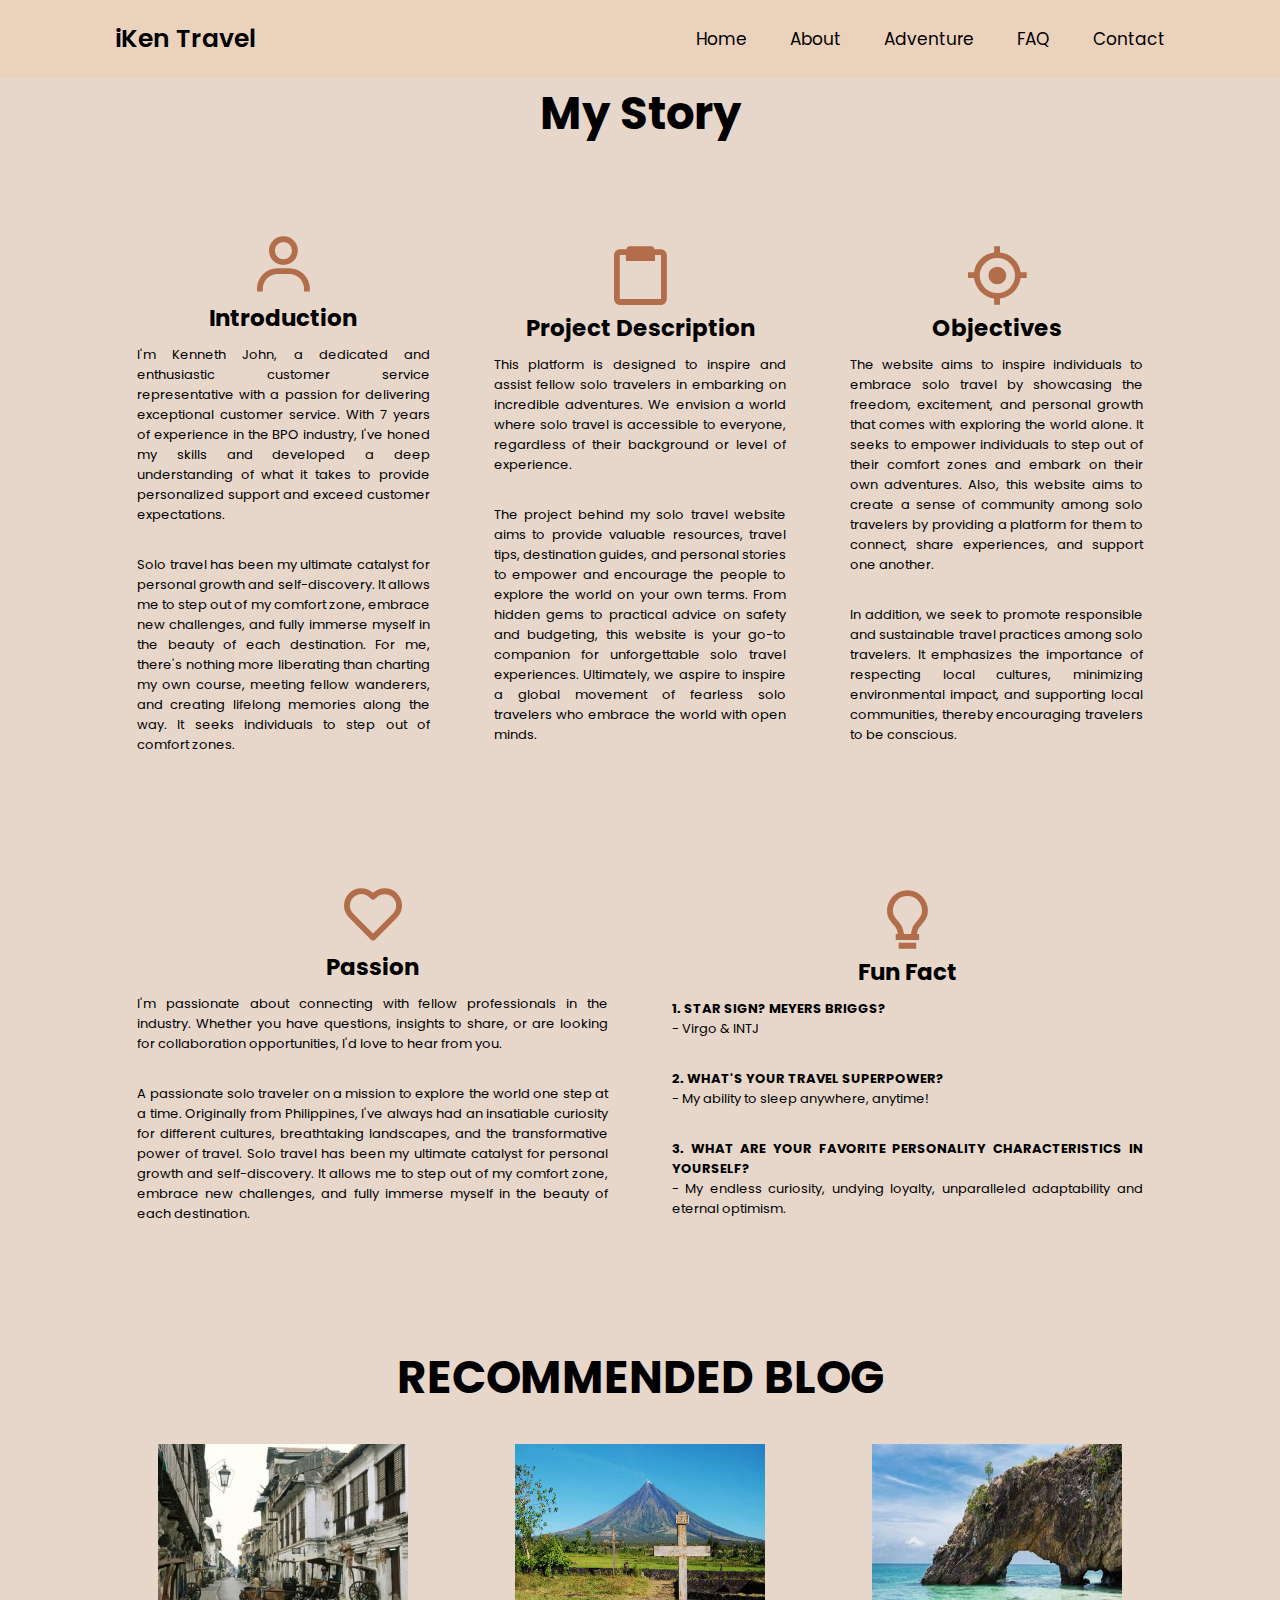
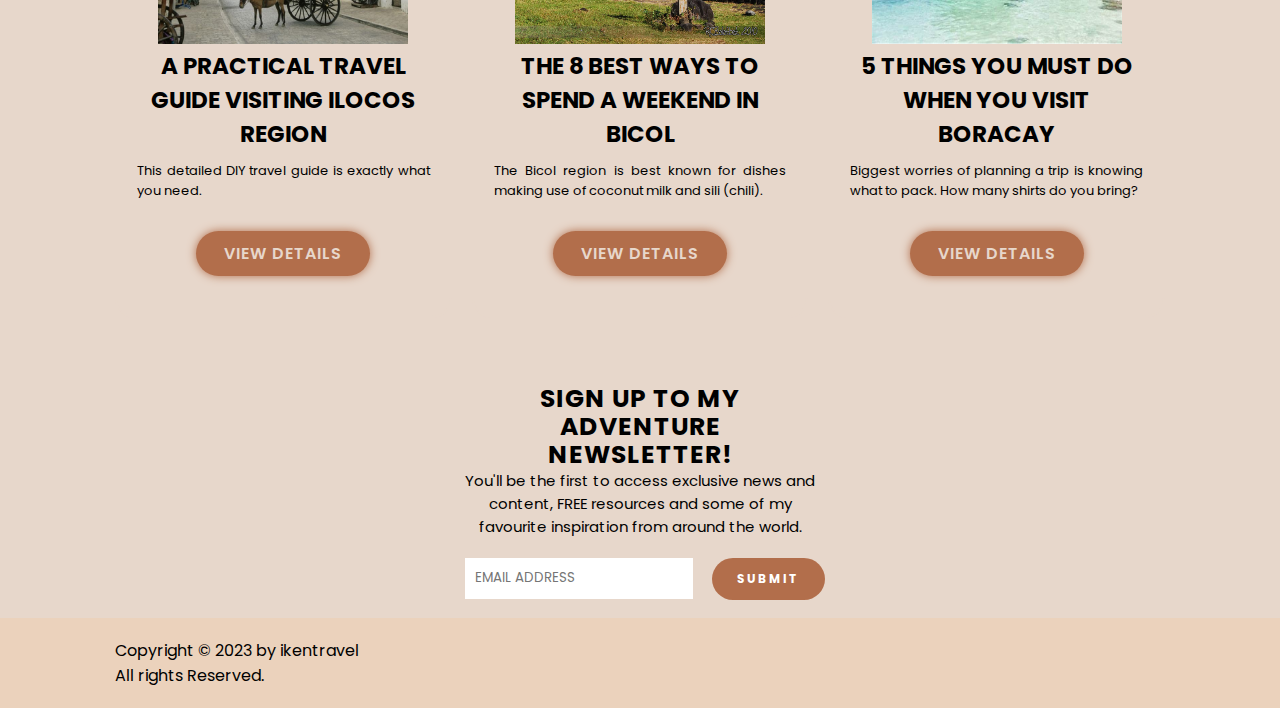
<file: aboutpage.html>
<!DOCTYPE html>
<html lang="en">
<head>
  <meta charset="UTF-8">
  <meta http-equiv="X-UA-compatible" content="IE=edge">
  <meta name="viewport" content="width=device-width, initial-scale=1.0">
  <title>ikentravel</title>

  <!-- box icons-->
  <link href='https://unpkg.com/boxicons@2.1.4/css/boxicons.min.css' rel='stylesheet'>

  <!-- custom css -->
  <link rel="stylesheet" href="styles.css">
</head>
<body>
  <!-- header design-->
  <header class="header">
    <a href="#" class="logo">iKen <span>Travel</span></a>

    <div class="menu-btn"></div>

  <div class="navigation">
    <div class="navbar">
        <a href="index.html">Home</a>
        <a href="aboutpage.html">About</a>        
        <a href="adventurepage.html">Adventure</a>        
        <a href="faqpage.html">FAQ</a>        
        <a href="contactpage.html">Contact</a>        
    </div>
  </div>
  </header>

   <!-- about section design-->
   <section class="about" id="about">
    <h2 class="heading">My <span>Story</span></h2>
    
    <div class="about-container">
      
      <div class="about-box">
        <i class='bx bx-user'></i>
        <h3>Introduction</h3>
        <p>I'm Kenneth John, a dedicated and enthusiastic customer service representative with a passion for delivering exceptional customer service. With 7 years of experience in the BPO industry, I've honed my skills and developed a deep understanding of what it takes to provide personalized support and exceed customer expectations.</p>
        <p>Solo travel has been my ultimate catalyst for personal growth and self-discovery. It allows me to step out of my comfort zone, embrace new challenges, and fully immerse myself in the beauty of each destination. For me, there's nothing more liberating than charting my own course, meeting fellow wanderers, and creating lifelong memories along the way. It seeks individuals to step out of comfort zones.</p>
      </div>

      <div class="about-box">
        <i class='bx bx-clipboard'></i>
        <h3>Project Description</h3>
        <p>This platform is designed to inspire and assist fellow solo travelers in embarking on incredible adventures. We envision a world where solo travel is accessible to everyone, regardless of their background or level of experience. </p>
        <p>The project behind my solo travel website aims to provide valuable resources, travel tips, destination guides, and personal stories to empower and encourage the people to explore the world on your own terms. From hidden gems to practical advice on safety and budgeting, this website is your go-to companion for unforgettable solo travel experiences. Ultimately, we aspire to inspire a global movement of fearless solo travelers who embrace the world with open minds.</p>
      </div>

      <div class="about-box">
        <i class='bx bx-target-lock'></i>
        <h3>Objectives</h3>
        <p>The website aims to inspire individuals to embrace solo travel by showcasing the freedom, excitement, and personal growth that comes with exploring the world alone. It seeks to empower individuals to step out of their comfort zones and embark on their own adventures. Also, this website aims to create a sense of community among solo travelers by providing a platform for them to connect, share experiences, and support one another.</p>
        <p>In addition, we seek to promote responsible and sustainable travel practices among solo travelers. It emphasizes the importance of respecting local cultures, minimizing environmental impact, and supporting local communities, thereby encouraging travelers to be conscious.</p>
      </div>

      <div class="about-box">
        <i class='bx bx-heart'></i>
        <h3>Passion</h3>
        <p>I'm passionate about connecting with fellow professionals in the industry. Whether you have questions, insights to share, or are looking for collaboration opportunities, I'd love to hear from you.</p>
        <p>A passionate solo traveler on a mission to explore the world one step at a time. Originally from Philippines, I've always had an insatiable curiosity for different cultures, breathtaking landscapes, and the transformative power of travel. Solo travel has been my ultimate catalyst for personal growth and self-discovery. It allows me to step out of my comfort zone, embrace new challenges, and fully immerse myself in the beauty of each destination.</p>
      </div>

      <div class="about-box">
        <i class='bx bx-bulb'></i>
        <h3>Fun Fact</h3>
        <p><b>1. STAR SIGN? MEYERS BRIGGS? </b> <br>- Virgo & INTJ</p>
        <p><b>2. WHAT'S YOUR TRAVEL SUPERPOWER? </b> <br>- My ability to sleep anywhere, anytime!</p>
        <p><b>3. WHAT ARE YOUR FAVORITE PERSONALITY CHARACTERISTICS IN YOURSELF? </b> <br>- My endless curiosity, undying loyalty, unparalleled adaptability and eternal optimism.</p>
      </div>

      
    </div>

<br>
<br> 
<br> 

    <div class="about" id="about">
      <h3 class="heading">RECOMMENDED BLOG</h3>
      
      <div class="about-container">
        
        <div class="about-box">
          <img src="/Photos/BLOG4.jpg" alt="" style="width: 250px; height:200px;">
          <h3>A PRACTICAL TRAVEL GUIDE VISITING ILOCOS REGION</h3>
          <p>This detailed DIY travel guide is exactly what you need. </p>
          <a href="gallery.html" class="btn">VIEW DETAILS</a>
        </div>
  
        <div class="about-box">
          <img src="/Photos/BLOG5.jpg" alt="" style="width: 250px; height:200px;">
          <h3>THE 8 BEST WAYS TO SPEND A WEEKEND IN BICOL</h3>
          <p>The Bicol region is best known for dishes making use of coconut milk and sili (chili).</p>
          <a href="gallery.html" class="btn">VIEW DETAILS</a>
        </div>
  
        <div class="about-box">
          <img src="/Photos/BLOG6.jpg" alt="" style="width: 250px; height:200px;">
          <h3>5 THINGS YOU MUST DO WHEN YOU VISIT BORACAY </h3>
          <p>Biggest worries of planning a trip is knowing what to pack. How many shirts do you bring?</p>
          <a href="gallery.html" class="btn">VIEW DETAILS</a>
        </div>
      </div>
  
      <div class="parent-wrapper">
        <span class="close-btn glyphicon glyphicon-remove"></span>
        <div class="subscribe-wrapper">
          <h4>SIGN UP TO MY ADVENTURE <span>NEWSLETTER!</span></h4>
          <p>You'll be the first to access exclusive news and content, FREE resources and some of my favourite inspiration from around the world.</p>
          <input type="email" name="email" class="subscribe-input" placeholder="EMAIL ADDRESS">
          <div class="submit-btn">SUBMIT</div>
        </div>
      </div>
  
    </div>
    
  </section>



    <!--footer design-->
<setion>
      <footer class="footer">
        <div class="footer-text">
          <p>Copyright &copy; 2023 by ikentravel </p>
          <p>All rights Reserved.</p>
        </div>
</setion>
  
  <!-- custom js -->
  <script type="text/javascript">
        const menuBtn = document.querySelector(".menu-btn");
    const navigation = document.querySelector(".navigation");

    menuBtn.addEventListener("click", () => {
        menuBtn.classList.toggle("active");
        navigation.classList.toggle("active");
    });

  </script>
</body>
</html>
</file>
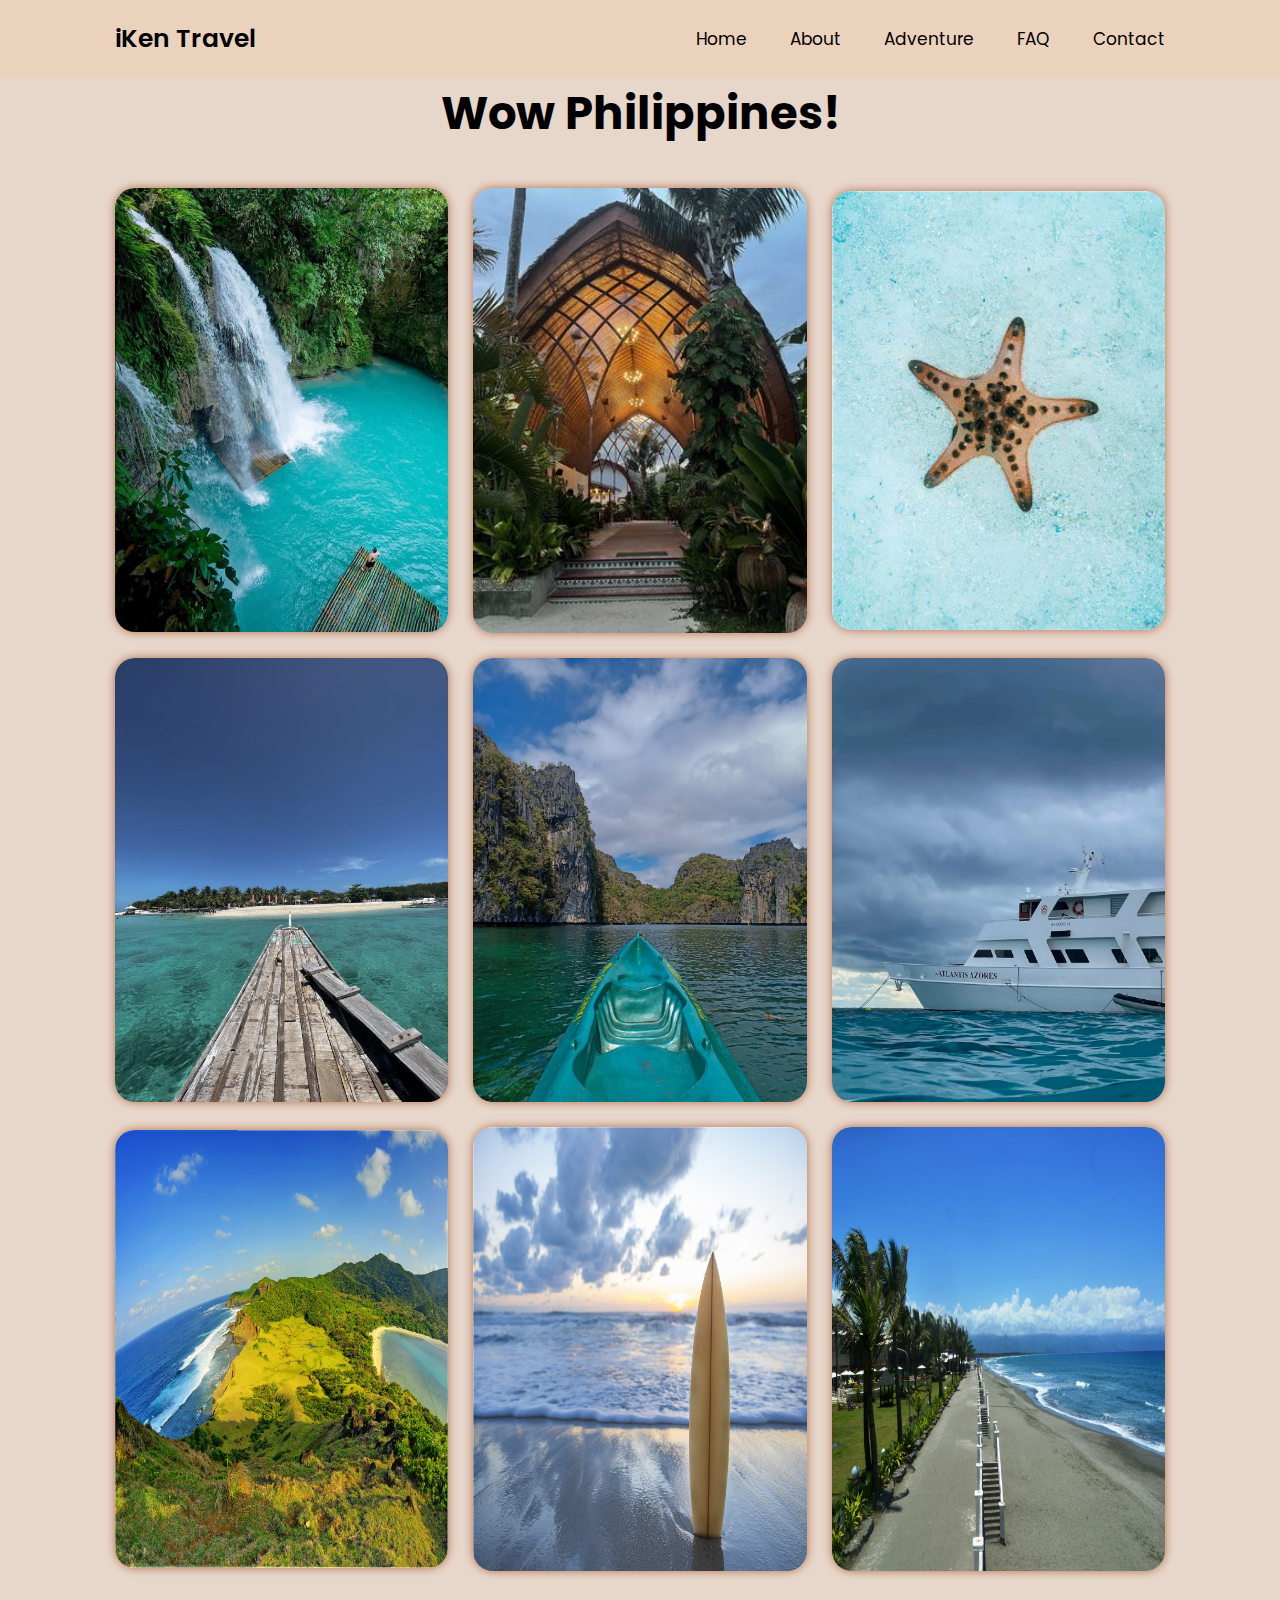
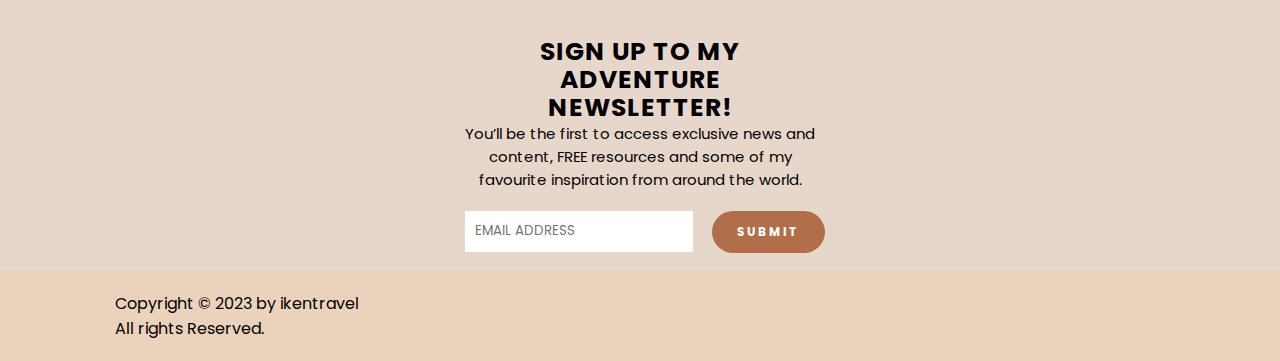
<file: adventurepage.html>
<!DOCTYPE html>
<html lang="en">
<head>
  <meta charset="UTF-8">
  <meta http-equiv="X-UA-compatible" content="IE=edge">
  <meta name="viewport" content="width=device-width, initial-scale=1.0">

  <title>ikentravel</title>

  <!-- box icons-->
  <link href='https://unpkg.com/boxicons@2.1.4/css/boxicons.min.css' rel='stylesheet'>


  <!-- custom css -->
  <link rel="stylesheet" href="styles.css">
</head>
<body>
  <!-- header design-->
  <header class="header">
    <a href="index.html" class="logo">iKen <span>Travel</span></a>

    <div class="menu-btn"></div>

  <div class="navigation">
    <div class="navbar">
        <a href="index.html">Home</a>
        <a href="aboutpage.html">About</a>        
        <a href="adventurepage.html">Adventure</a>        
        <a href="faqpage.html">FAQ</a>        
        <a href="contactpage.html">Contact</a>        
    </div>
  </div>
  </header>

<!-- portfolio section design-->
  <section class="portfolio" id="portfolio">
    <h2 class="heading">Wow <span>Philippines!</span></h2>
    <div class="portfolio-container">
      <div class="portfolio-box">
          <img src="/Photos/Cebu1.jpg" alt="">
          <div class="portfolio-layer">
              <h1>Cebu</h1>
              <p>Cebu is a perfect destination for tourists.  There are many forest reserves, mountains and hills, that are perfect for those who love forest trekking.</p>
              <a href="gallery.html"><i class='bx bx-link-external' ></i></a>
          </div>
      </div>

      <div class="portfolio-box">
        <img src="/Photos/Siargao1.jpg" alt="">
        <div class="portfolio-layer">
            <h1>Siargao</h1>
            <p>Siargao is best known for its reliable surfing conditions all year round, which have earned it the title of the "Surfing Capital of the Philippines."</p>
            <a href="gallery.html"><i class='bx bx-link-external' ></i></a>
        </div>
    </div>

    <div class="portfolio-box">
      <img src="/Photos/Siquijor1.jpg" alt="">
      <div class="portfolio-layer">
          <h1>Siquijor</h1>
          <p>Siquijor is a mysterious other-world of witchcraft. True, this tiny island province is famous for its mountain-dwelling mangkukulam.</p>
          <a href="gallery.html"><i class='bx bx-link-external' ></i></a>
      </div>
      </div>

      <div class="portfolio-box">
        <img src="/Photos/Bohol.jpg" alt="">
        <div class="portfolio-layer">
            <h1>Bohol</h1>
            <p>The home of the famous Chocolate Hills, Bohol is one of the most visited destinations in the Central Visayas region of the Philippines.</p>
            <a href="gallery.html"><i class='bx bx-link-external' ></i></a>
        </div>
      </div>

      <div class="portfolio-box">
        <img src="/Photos/Elnido1.jpg" alt="">
        <div class="portfolio-layer">
            <h1>Palawan</h1>
            <p>Palawan is a world-renowned destination for its breathtaking land and seascapes, offering unparalleled cultural, and adventure experiences.</p>
            <a href="gallery.html"><i class='bx bx-link-external' ></i></a>
        </div>
    </div>

    <div class="portfolio-box">
      <img src="/Photos/Subic1.jpg" alt="">
      <div class="portfolio-layer">
          <h1>Subic</h1>
          <p>Subic Bay is a favorite touristic destination for Filipino and foreign tourists. The area hosts a beautiful body of deep waters surrounded by mountain.</p>
          <a href="gallery.html"><i class='bx bx-link-external' ></i></a>
      </div>
      </div>

      <div class="portfolio-box">
        <img src="/Photos/Cagayan1.jpg" alt="">
        <div class="portfolio-layer">
            <h1>Cagayan Valley</h1>
            <p>Cagayan not to be confused with the Philippines city of Cagayan de Oro, is a province in the Philippines that recently gotten a lot of attention.</p>
            <a href="gallery.html"><i class='bx bx-link-external' ></i></a>
        </div>
    </div>

    <div class="portfolio-box">
      <img src="/Photos/Elyu.jpg" alt="">
      <div class="portfolio-layer">
          <h1>La Union</h1>
          <p>Known as surfing capital of the North, La Union offers a vast array of things to do and places to go. If you want to be one with the waves, go surfing in ELYU.</p>
          <a href="gallery.html"><i class='bx bx-link-external' ></i></a>
      </div>
  </div>

  <div class="portfolio-box">
    <img src="/Photos/Baler1.jpg" alt="">
    <div class="portfolio-layer">
        <h1>Baler</h1>
        <p>Baler, the capital of the province of Aurora is a known surfing spot in the country.</p>
        <a href="gallery.html"><i class='bx bx-link-external' ></i></a>
    </div>
</div>
    </div>
    <div class="parent-wrapper">
      <span class="close-btn glyphicon glyphicon-remove"></span>
      <div class="subscribe-wrapper">
        <h4>SIGN UP TO MY ADVENTURE <span>NEWSLETTER!</span></h4>
        <p>You’ll be the first to access exclusive news and content, FREE resources and some of my favourite inspiration from around the world.</p>
        <input type="email" name="email" class="subscribe-input" placeholder="EMAIL ADDRESS">
        <div class="submit-btn">SUBMIT</div>
      </div>
    </div>
    
  </section>

 

    <!--footer design-->

<setion>
      <footer class="footer">
        <div class="footer-text">
          <p>Copyright &copy; 2023 by ikentravel </p>
          <p>All rights Reserved.</p>
        </div>
</setion>

  <!-- custom js -->
  <script type="text/javascript">
    const menuBtn = document.querySelector(".menu-btn");
    const navigation = document.querySelector(".navigation");

menuBtn.addEventListener("click", () => {
    menuBtn.classList.toggle("active");
    navigation.classList.toggle("active");
});

</script>
</body>
</html>
</file>
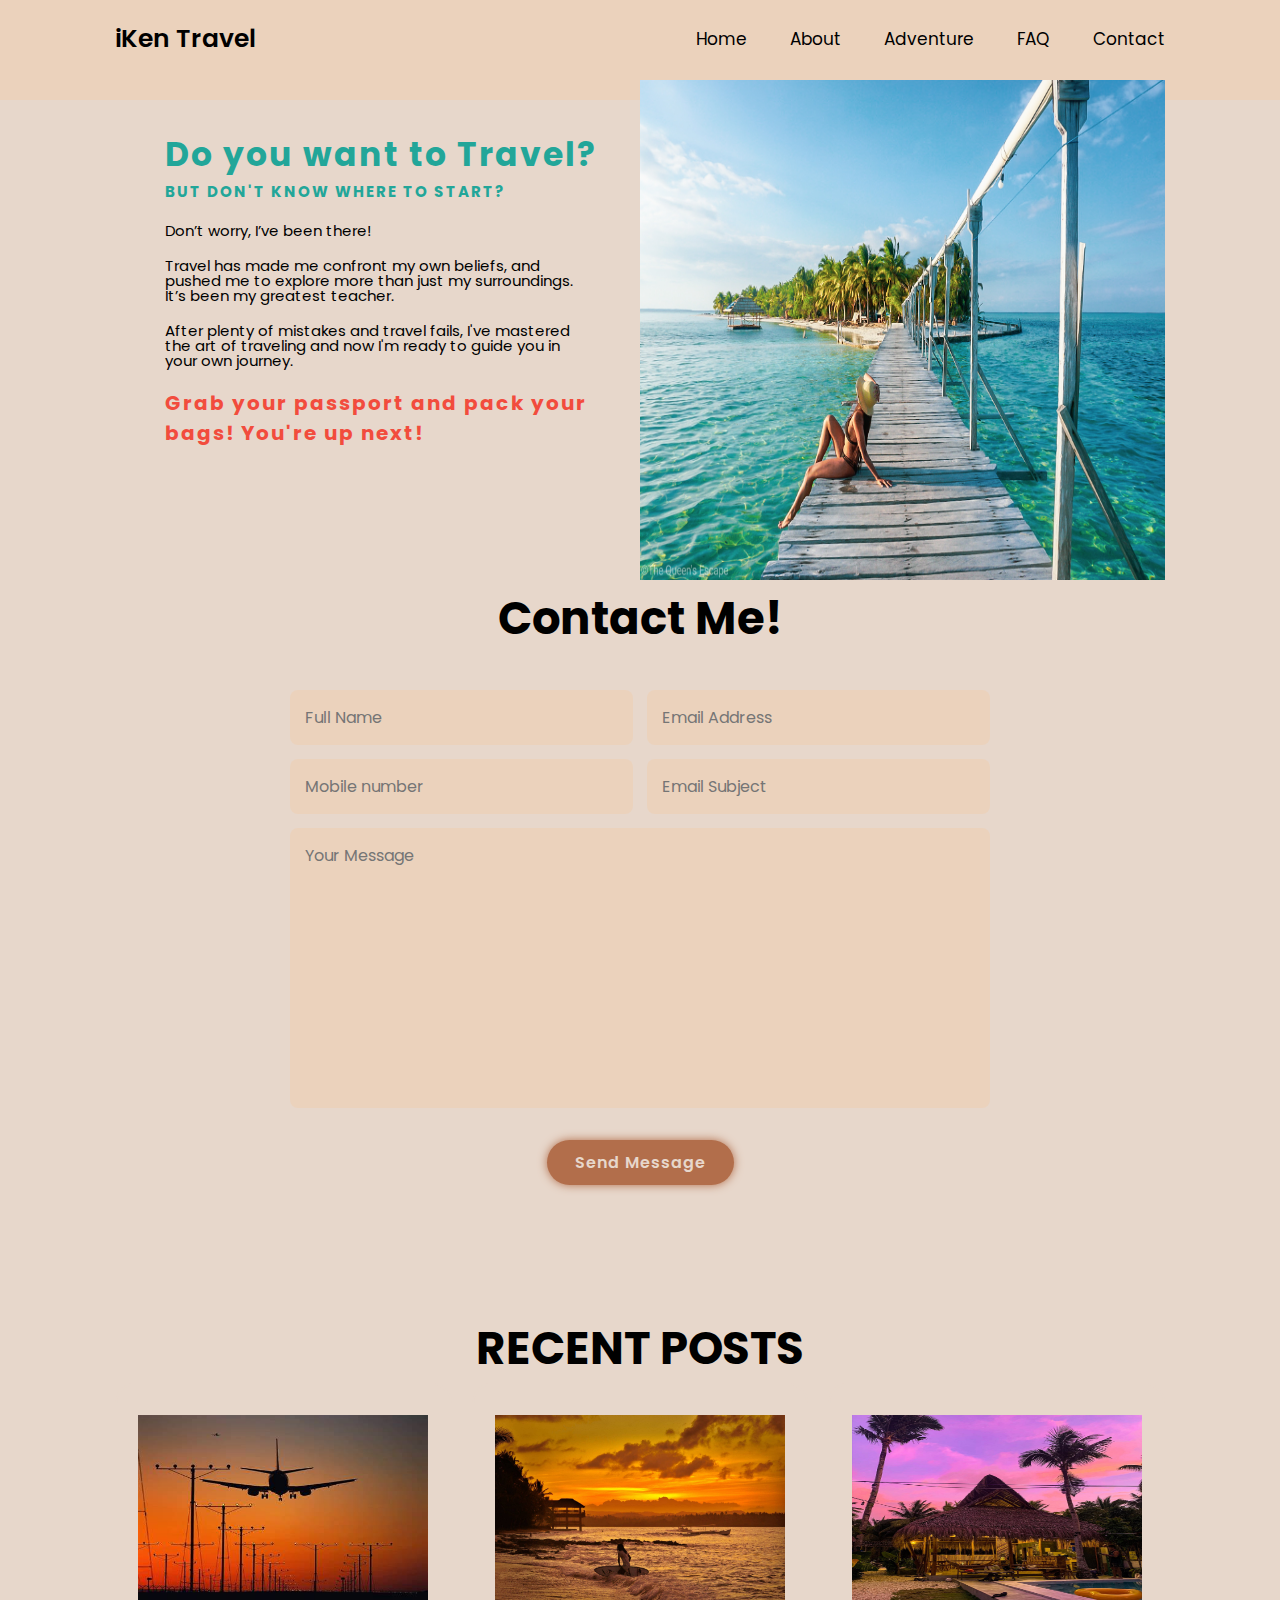
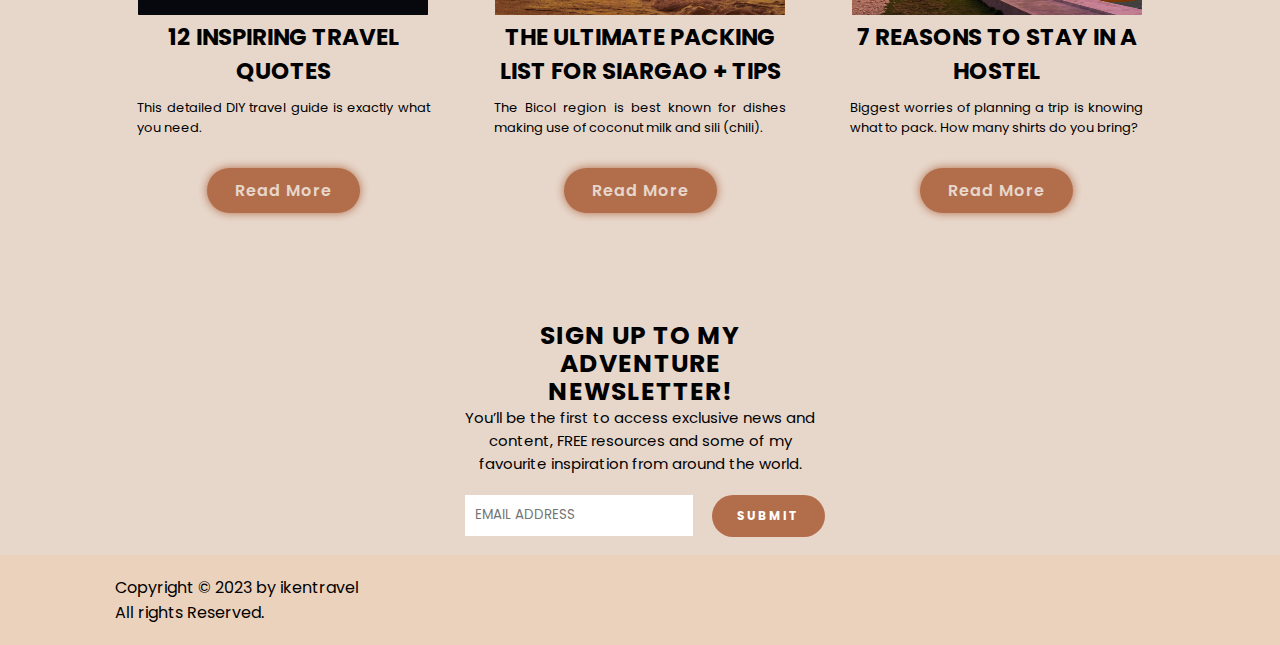
<file: contactpage.html>
<!DOCTYPE html>
<html lang="en">
<head>
  <meta charset="UTF-8">
  <meta http-equiv="X-UA-compatible" content="IE=edge">
  <meta name="viewport" content="width=device-width, initial-scale=1.0">
  <title>ikentravel</title>

  <!-- box icons-->
  <link href='https://unpkg.com/boxicons@2.1.4/css/boxicons.min.css' rel='stylesheet'>


  <!-- custom css -->
  <link rel="stylesheet" href="styles.css">
</head>
<body>
  <!-- header design-->
  <header class="header">
    <a href="#" class="logo">iKen <span>Travel</span></a>

    <div class="menu-btn"></div>

  <div class="navigation">
    <div class="navbar">
        <a href="index.html">Home</a>
        <a href="aboutpage.html">About</a>        
        <a href="adventurepage.html">Adventure</a>        
        <a href="faqpage.html">FAQ</a>        
        <a href="contactpage.html">Contact</a>        
    </div>
  </div>
  </header>


  <section class="multiple-content" style="position:relative;">
    <div class="2col">
      <div class="c2">
        <div class="contactdesign" style="font-size: 22px;">
          <h2>Do you want to Travel?</h2>
        </div>
          <h2>BUT DON'T KNOW WHERE TO START?</h2>
          <div>
            <p>Don’t worry, I’ve been there!</p>
            <p>Travel has made me confront my own beliefs, and pushed me to explore more than just my surroundings. It’s been my greatest teacher.</p>
            <p>After plenty of mistakes and travel fails, I've mastered the art of traveling and now I'm ready to guide you in your own journey.</p>
          </div>
        <h3>Grab your passport and pack your bags! You're up next!</h3>
      </div>
  
      <div class="c3">
        <img src="/Photos/Sample4.jpeg" alt="">
      </div>
    </div>
  </section>



  <!-- contact section design-->
    <section class="contact" id="contact">
      <h2 class="heading">Contact <span>Me!</span></h2>

      <form action="#">
          <div class="input-box">
              <input type="text" placeholder="Full Name">
              <input type="email" placeholder="Email Address">
          </div>

          <div class="input-box">
            <input type="number" placeholder="Mobile number">
            <input type="text" placeholder="Email Subject">
          </div>
          <textarea name="" id="" cols="30" rows="10" placeholder="Your Message"></textarea>
          <input type="submit" value="Send Message" class="btn">
        </form>

      </section>

      <section class="about" id="about">
        <h3 class="heading">RECENT <span>POSTS</span></h3>
        
        <div class="about-container">
          
          <div class="about-box">
            <img src="/Photos/BLOG7.jpg" alt="" style="width: 290px; height:200px;">
            <h3>12 INSPIRING TRAVEL QUOTES</h3>
            <p>This detailed DIY travel guide is exactly what you need. </p>
            <a href="adventurepage.html" class="btn">Read More</a>
          </div>
    
          <div class="about-box">
            <img src="/Photos/BLOG8.jpg" alt="" style="width: 290px; height:200px;">
            <h3>THE ULTIMATE PACKING LIST FOR SIARGAO + TIPS</h3>
            <p>The Bicol region is best known for dishes making use of coconut milk and sili (chili).</p>
            <a href="adventurepage.html" class="btn">Read More</a>
          </div>
    
          <div class="about-box">
            <img src="/Photos/BLOG9.jpg" alt="" style="width: 290px; height:200px;">
            <h3>7 REASONS TO STAY IN A HOSTEL</h3>
            <p>Biggest worries of planning a trip is knowing what to pack. How many shirts do you bring?</p>
            <a href="adventurepage.html" class="btn">Read More</a>
          </div>
        </div>

        <div class="parent-wrapper">
          <span class="close-btn glyphicon glyphicon-remove"></span>
          <div class="subscribe-wrapper">
            <h4>SIGN UP TO MY ADVENTURE <span>NEWSLETTER!</span></h4>
            <p>You’ll be the first to access exclusive news and content, FREE resources and some of my favourite inspiration from around the world.</p>
            <input type="email" name="email" class="subscribe-input" placeholder="EMAIL ADDRESS">
            <div class="submit-btn">SUBMIT</div>
          </div>
        </div>
      </section>

      



    <!--footer design-->

    <setion>
          <footer class="footer">
            <div class="footer-text">
              <p>Copyright &copy; 2023 by ikentravel </p>
              <p>All rights Reserved.</p>
            </div>
    </setion>
  
  <!-- custom js -->
  <script type="text/javascript">
    const menuBtn = document.querySelector(".menu-btn");
    const navigation = document.querySelector(".navigation");

menuBtn.addEventListener("click", () => {
    menuBtn.classList.toggle("active");
    navigation.classList.toggle("active");
});

</script>
</body>
</html>
</file>
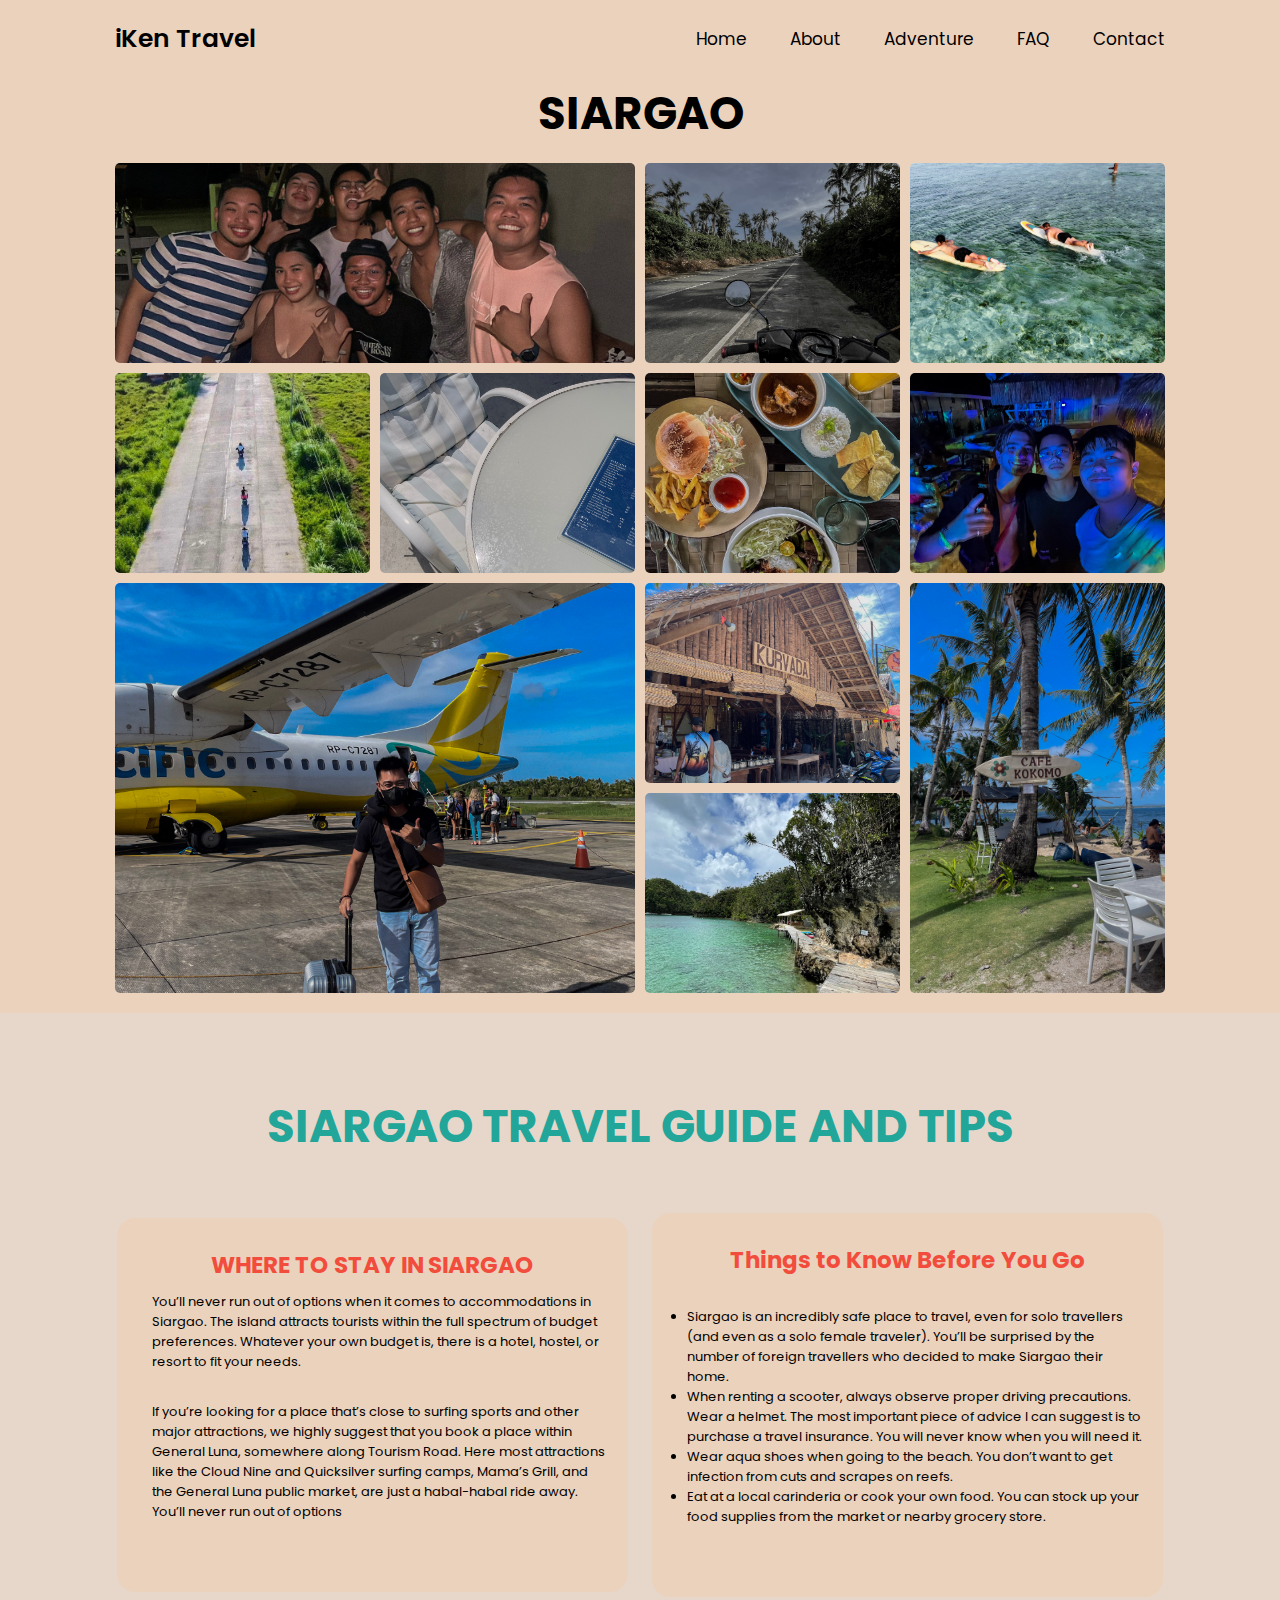
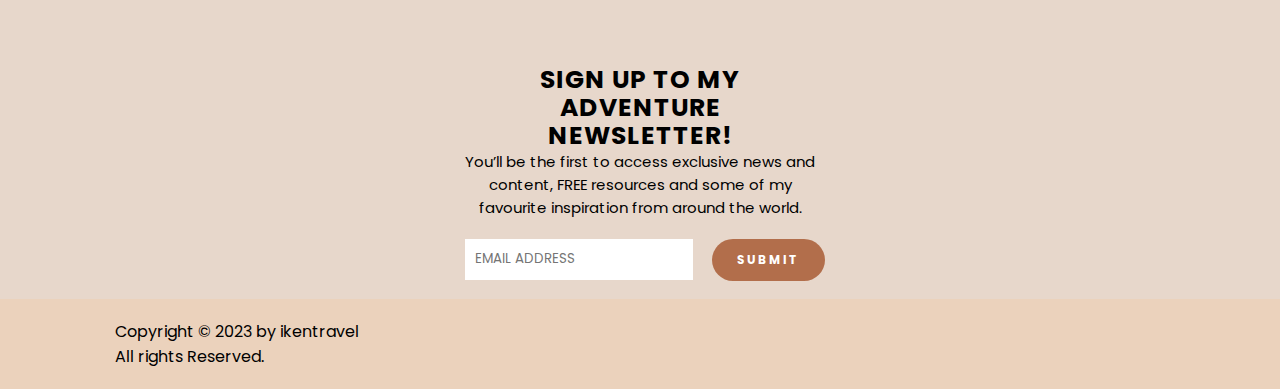
<file: gallery.html>
<!DOCTYPE html>
<html lang="en">
<head>
  <meta charset="UTF-8">
  <meta http-equiv="X-UA-compatible" content="IE=edge">
  <meta name="viewport" content="width=device-width, initial-scale=1.0">

  <title>ikentravel</title>

  <!-- box icons-->
  <link href='https://unpkg.com/boxicons@2.1.4/css/boxicons.min.css' rel='stylesheet'>


  <!-- custom css -->
  <link rel="stylesheet" href="styles.css">
</head>
<body>
  <!-- header design-->
  <header class="header">
    <a href="#" class="logo">iKen <span>Travel</span></a>

    <div class="menu-btn"></div>

  <div class="navigation">
    <div class="navbar">
        <a href="index.html">Home</a>
        <a href="aboutpage.html">About</a>        
        <a href="adventurepage.html">Adventure</a>        
        <a href="faqpage.html">FAQ</a>        
        <a href="contactpage.html">Contact</a>        
    </div>
  </div>
  </header>

<!-- portfolio section design-->

<section class="gallery-heading" id="portfolio">
<h2 class="heading">SIARGAO</h2>
</section>

<section class="gallery">
<div class="grid-wrapper">
    <div class="wide">
        <img src="/Photos/GALLERY/Siargao8.jpg">
    </div>
    <div>
        <img src="/Photos/GALLERY/Siargao1.jpg">
    </div>
    <div>
        <img src="/Photos/GALLERY/Siargao3.jpg">
    </div>
    <div>
        <img src="/Photos/GALLERY/Siargao4.jpg">
    </div>
    <div>
        <img src="/Photos/GALLERY/Siargao5.jpg">
    </div>
    <div>
        <img src="/Photos/GALLERY/Siargao6.jpg">
    </div>
    <div class="big">
        <img src="/Photos/GALLERY/Siargao7.jpg">
    </div>
    <div>
        <img src="/Photos/GALLERY/Siargao2.jpg">
    </div>
    <div>
        <img src="/Photos/GALLERY/Siargao9.jpg">
    </div>
    <div class="taller">
        <img src="/Photos/GALLERY/Siargao10.jpg">
    </div>
    <div>
        <img src="/Photos/GALLERY/Siargao11.jpg">
    </div>
</div>
</section>

<section class="gallery1" id="gallery1">
    <h2 class="heading">SIARGAO TRAVEL GUIDE AND TIPS</h2>
<div class="gallery-container">
    <div class="gallery-box">
      <h3>WHERE TO STAY IN SIARGAO</h3>
      <p>You’ll never run out of options when it comes to accommodations in Siargao. The island attracts tourists within the full spectrum of budget preferences. Whatever your own budget is, there is a hotel, hostel, or resort to fit your needs.</p>
      <p>If you’re looking for a place that’s close to surfing sports and other major attractions, we highly suggest that you book a place within General Luna, somewhere along Tourism Road. Here most attractions like the Cloud Nine and Quicksilver surfing camps, Mama’s Grill, and the General Luna public market, are just a habal-habal ride away. You’ll never run out of options</p>
    </div>

    <div class="gallery-box">
      <h3>Things to Know Before You Go</h3>
        <p>
            <ul>
                <li>Siargao is an incredibly safe place to travel, even for solo travellers (and even as a solo female traveler). You’ll be surprised by the number of foreign travellers who decided to make Siargao their home.</li>
                <li>When renting a scooter, always observe proper driving precautions. Wear a helmet. The most important piece of advice I can suggest is to purchase a travel insurance. You will never know when you will need it.</li>
                <li>Wear aqua shoes when going to the beach. You don’t want to get infection from cuts and scrapes on reefs.</li>
                <li>Eat at a local carinderia or cook your own food. You can stock up your food supplies from the market or nearby grocery store.</li>
            </ul>
        </p>
    </div>
</div>

<div class="parent-wrapper">
    <span class="close-btn glyphicon glyphicon-remove"></span>
    <div class="subscribe-wrapper">
      <h4>SIGN UP TO MY ADVENTURE <span>NEWSLETTER!</span></h4>
      <p>You’ll be the first to access exclusive news and content, FREE resources and some of my favourite inspiration from around the world.</p>
      <input type="email" name="email" class="subscribe-input" placeholder="EMAIL ADDRESS">
      <div class="submit-btn">SUBMIT</div>
    </div>
  </div>
</section>

    <!--footer design-->

<setion>
      <footer class="footer">
        <div class="footer-text">
          <p>Copyright &copy; 2023 by ikentravel </p>
          <p>All rights Reserved.</p>
        </div>
</setion>

  <!-- custom js -->
  <script type="text/javascript">
    const menuBtn = document.querySelector(".menu-btn");
const navigation = document.querySelector(".navigation");

menuBtn.addEventListener("click", () => {
    menuBtn.classList.toggle("active");
    navigation.classList.toggle("active");
});

</script>
</body>
</html>
</file>
<file: styles.css>
@import url('https://fonts.googleapis.com/css2?family=Poppins:wght@300;400;500;600;700;800;900&display=swap');

* {
  margin: 0;
  padding: 0;
  box-sizing: border-box;
  text-decoration: none;
  border: none;
  outline: none;
  scroll-behavior: smooth;
  font-family: 'Poppins', sans-serif;
}

:root {
  --bg-color: #EBD2BC;
  --second-bg-color: #E7D7CB;
  --text-color: #000000;
  --main-color: #B26E4B;
}

html {
  font-size: 62.5%;
  overflow-x: hidden;
}

body {
  background: var(--bg-color);
  color: var(--text-color)
}

section {
  padding: 8rem 9% 2rem;
}

.header {
  background: var(--bg-color);
  position: fixed;
  top: 0;
  left: 0;
  width: 100%;
  padding: 2rem 9%;
  display: flex;
  justify-content: space-between;
  align-items: center;
  z-index: 100;
}


.logo {
  font-size: 2.5rem;
  color: var(--text-color);
  font-weight: 600;
  cursor: default;
}

.navbar a {
  font-size: 1.7rem;
  color: var(--text-color);
  margin-left: 4rem;
  transition: .3s;
}

.navbar a:hover,
.navbar a.active {
  color: var(--main-color);

}

#menu-icon {
  font-size: 3.6rem;
  color: var(--text-color);
  display: none;
}

.faq-container {
  position: relative;
  text-align: center;
  color: white;
}

.faq-container img {
  height: 500px;
}
.centered {
  position: absolute;
  top: 50%;
  left: 50%;
  transform: translate(-50%, -50%);
}

.faq {
  display: flex;
  text-align: center;
  margin-top: 10px;

  background: var(--second-bg-color);

}

.faq-container h3 {
  font-size: 5rem;
  font-weight: 600;
}

.faq-content h3 {
  font-size: 3.2rem;
  font-weight: 600;
}

.faq-content h2 {
  font-size: 2rem;
  font-weight: 500;
}

.faq-social-media a {
  display: inline-flex;
  justify-content: center;
  align-items: center;
  width: 4rem;
  height: 4rem;
  background: transparent;
  border: .2rem solid #22A699;
  border-radius: 50%;
  font-size: 2rem;
  color: #22A699;
  margin: 3rem 1.5rem 3rem 0;
  transition: .5s ease;
}

.faq-social-media a:hover {
  background: #22A699;
  color: var(--second-bg-color);
  box-shadow: 0 0 1rem #22A699;

}


.home-content h1 {
  font-size: 5.6rem;
  font-weight: 700;
  line-height:  1.3;
}
.social-media a {
  display: inline-flex;
  justify-content: center;
  align-items: center;
  width: 4rem;
  height: 4rem;
  background: transparent;
  border: .2rem solid var(--main-color);
  border-radius: 50%;
  font-size: 2rem;
  color: var(--main-color);
  margin: 3rem 1.5rem 3rem 0;
  transition: .5s ease;
}

.social-media a:hover {
  background: var(--main-color);
  color: var(--second-bg-color);
  box-shadow: 0 0 1rem var(--main-color);

}

/*ACCORDING*/

.section-accordion {
  width: 100%;
  height: 100vh;
  display: flex;
  align-items: center;
  justify-content: center;
  background: var(--second-bg-color);


}

.container-accordion {
  width: 100%;
  max-width: 80rem;
  margin: -25px auto;
  padding: 0px 1.5rem;
  background: var(--second-bg-color);

}

.accordion-item {
  background-color: var(--main-color);
  border-radius: .4rem;
  margin-bottom: 1rem;
  padding: 1rem;
  box-shadow: 1rem 2px 1rem rgba(0, 0, 0, .1);
}

.accordion-link {
  font-size: 2rem;
  color: #FFF;
  text-decoration: none;
  background-color: var(--main-color);
  width: 100%;
  display: flex;
  align-items: center;
  justify-content: space-between;
  padding: 1rem 0;
}

.accordion-link i {
  color: var(--second-bg-color);
  padding: .5rem;
}

.accordion-link .bx-minus {
  display: none;
}

.answer {
  max-height: 0;
  overflow: hidden;
  position: relative;
  background-color: var(--second-bg-color);
  transition: max-height 650ms;
}

.answer::before {
  content: '';
  position: absolute;
  width: .6rem;
  height: 90%;
  background-color: #22A699;
  top: 50%;
  left: 0;
  transform: translateY(-50%);
}

.answer p {
  color: var(--text-color);
  font-size: 1.7rem;
  padding: 2rem;
}

.accordion-item:target .answer {
  max-height: 20rem;
}

.accordion-item:target .accordion-link .bx-plus {
  display: none;
}

.accordion-item:target .accordion-link .bx-minus {
  display: block;
}

.btn {
  display: inline-block;
  padding: 1rem 2.8rem;
  background: var(--main-color);
  border-radius: 4rem;
  box-shadow: 0 0 1rem var(--main-color);
  font-size: 1.6rem;
  color: var(--second-bg-color);
  letter-spacing: .1rem;
  font-weight: 600;
}

.btn:hover {
  box-shadow: none;
}



.heading {
  text-align: center;
  font-size: 4.5rem;
}

/*MULTIPLE CONTENT*/



.multiple-content {
  max-width: 1500px;
}


.c1{
  display: inline-block;
  width: 100%;
}

.c1{
  position: relative;
}

.background-image {
  width: 1500px;
}

.overlay-text{
  background-color:rgba(255, 255, 255, 0.5);
  padding:20px;
  text-align:center;
  position: absolute;
  top:50%;
  right:50%;
  transform:translate(50%, -50%);
}

.c2{
  display:inline-block;
  float:left;
  width: 50%;
  text-align: left;
  padding: 50px 0;
  margin: 0px;
}
.c2 h1 {
  margin-left: 5rem;
  letter-spacing: 2px;
  font-size: 40px;
  line-height: 40px;
}

.c2 h2 {
  margin-top: auto;
  margin-left: 5rem;
  letter-spacing: 2px;
  color: #22A699;

}

.c2 h3 {
  margin-left: 5rem;
  letter-spacing: 2px;
  padding-top: 20px;
  font-size: 20px;
  color: #F24C3D;
}

.c2 p {
  margin-top: 2rem;
  margin-left: 5rem;
  margin-right: 5rem;

  line-height: 15px;
  font-size: 15px;

}

.c3{
  display: inline-block;
  float: left;
  width: 50%;
}

.c3 img {
  height: 500px;
  margin: auto;
  width: 100%;
}

@media only screen and (max-width: 660px){
  .c2{
    width: 100%;
  }
  .c3{
    width: 100%;
  }
}



/*NEWSLETTER*/
.parent-wrapper {
  position: relative;
  width: 350px;
  height: 200px;
  margin: 40px auto;
  }

.close-btn {
  margin: 20px;
  font-size: 18px;
  cursor: pointer;
}



.subscribe-wrapper h4 {
  text-align: center;
  font-size: 25px;
  font-weight: bold;
  letter-spacing: 1px;
  line-height: 28px;
}

.subscribe-wrapper p {
  text-align: center;
  font-size: 15px;
}

.subscribe-wrapper input {
  position: absolute;
  border: none;
  border-bottom: 1px solid white;
  padding: 10px;
  margin-top: 20px;
  width: 65%;
}


.subscribe-wrapper .submit-btn {
  position: absolute;
  border-radius: 30px;
  background-color: var(--main-color);
  color: #FFF;
  padding: 12px 25px;
  display: inline-block;
  font-size: 12px;
  font-weight: bold;
  letter-spacing: 2px;
  right: -10px;
  cursor: pointer;
  transition: all .25s ease;
  margin-top: 20px;

}


.container {
  padding-top: 10rem;
  display: grid;
  grid-template-columns:15% 15% 14% 14% 12% 14% 13%;
}

.container:hover img {
  filter: grayscale(70%);
  transform: scale(1.1); 
}

.container-text {
  display: flex;
  justify-content: center;
  align-items: center;
  flex-direction: column;
  text-align: center;
  padding: 10px 5rem;
}
.about {
  background: var(--second-bg-color);
}

.about h2 {
  margin-bottom: 5rem;
}

.about-container {
  display: flex;
  justify-content: center;
  align-items: center;
  flex-wrap: wrap;
  gap: 2rem;

}

.about-container .about-box {
  flex: 1 1 30rem;
  background: var(--second-bg-color);
  padding: 3rem 2rem 4rem;
  border-radius: 2rem;
  text-align: center;
  border: .2rem solid var(--second-bg-color);
  transition: .5 ease;
}

.about-container .about-box:hover {
  border-color: var(--main-color);
  transform: scale(1.02);
}

.about-box i {
  font-size: 7rem;
  color: var(--main-color);
}

.about-box h3 {
  font-size: 2.3rem;
}

.about-box p {
  font-size: 1.3rem;
  margin: 1rem 0 3rem;
  text-align: justify;
}

.portfolio {
  background: var(--second-bg-color);
}

.portfolio h2 {
  margin-bottom: 4rem;
}

.portfolio-container {
  display: grid;
  grid-template-columns: repeat(3, 1fr);
  align-items: center;
  gap: 2.5rem;
}

.portfolio-container .portfolio-box {
  position: relative;
  border-radius: 2rem;
  box-shadow: 0 0 1rem var(--main-color);
  overflow: hidden;
  display: flex;
}

.portfolio-box img {
  width: 100%
}

.portfolio-box:hover img {
  transform: scale(1.1);
}

.portfolio-box .portfolio-layer {
  position: absolute;
  bottom: 0;
  left: 0;
  width: 100%;
  height: 100%;
  background: linear-gradient(rgba(248, 247, 247, 0.185), #22A699);
  display: flex;
  justify-content: center;
  align-items: center;
  flex-direction: column;
  text-align: center;
  padding: 0 4rem;
  transform: translateY(100%);
  transition: .5s ease;
  font-weight: 400;
}

.portfolio-box:hover .portfolio-layer {
  transform: translateY(0);

}

.portfolio-layer h1 {
  font-size: 3rem;
}

.portfolio-layer p {
  font-size: 1.6rem;
  margin: .3rem 0 1rem;
}

.portfolio-layer a {
  display: inline-flex;
  justify-content: center;
  align-items: center;
  width: 5rem;
  height: 5rem;
  background: var(--text-color);
  border-radius: 50%;
}

.portfolio-layer a i {
  font-size: 2rem;
  color: var(--second-bg-color);
}

.contact {
  background: var(--second-bg-color);
}

.contact h2 {
  margin-bottom: 3rem;
}

.contact form {
  max-width: 70rem;
  margin: 1rem auto;
  text-align: center;
  margin-bottom: 3rem;
}

.contact form .input-box {
  display: flex;
  justify-content: space-between;
  flex-wrap: wrap;
}

.contact form .input-box input,
.contact form textarea {
  width: 100%;
  padding: 1.5rem;
  font-size: 1.6rem;
  color: var(--text-color);
  background-color: var(--bg-color);
  border-radius: .8rem;
  margin: .7rem 0;
}

.contact form .input-box input {
  width: 49%;
}

.contact form textarea {
  resize: none;
}

.contact form .btn {
  margin-top: 2rem;
  cursor: pointer;
}

.footer {
  display: flex;
  justify-content: space-between;
  align-items: center;
  flex-wrap: wrap;
  padding: 2rem 9%;
  background: var(--bg-color);
}

.footer-text p {
  font-size: 1.6rem;
}

.footer-iconTop a {
  display: inline-flex;
  justify-content: center;
  align-items: center;
  padding: .8rem;
  background: var(--main-color);
  border-radius: .8rem;
}

.footer-iconTop a:hover {
  box-shadow: 0 0 1rem var(--main-color);
}

.footer-iconTop a i {
  font-size: 2.4rem;
  color: var(--second-bg-color);
}

/* BREAKPOINTS */
@media (max-width: 1200px) {
  html {
    font-size: 55%;
  }
}

@media (max-width: 991px) {
  .header {
    padding: 2rem 3%;
  }

  section {
    padding: 10rem 3% 2rem;
  }

  .footer {
    padding: 2rem 3%;
  }
}




@media (max-width: 768px) {
  #menu-icon {
    display: block;
  }

header .navigation {
    display: none;
}

header .navigation.active {
    position: fixed;
    width: 100%;
    height: 100vh;
    top: 0;
    left: 0;
    display: flex;
    justify-content: center;
    align-items:flex-start;
    background: rgb(1, 1, 1, 0.5);
}

header .navigation .navbar a {
    color: #222;
    font-size: 1.2em;
    margin: 20px;
}

header .navigation .navbar a:before {
    background: #B26E4B;
    height: 5px;
}

header .navigation .navbar a:hover {
    color: #B26E4B;
}

header .navigation.active .navbar {
    background: #EBD2BC;
    width: 600px;
    max-width: 600px;
    margin: 20px;
    padding: 40px;
    display: flex;
    flex-direction: column;
    align-items: flex-start;
    border-radius: 5px;
    box-shadow: 0 5px 25px rgba(1 1 1 / 20);
}

  .menu-btn {
    background: url(/Photos/menu.jpg)no-repeat;
    background-size: 30px;
    background-position: center;
    width: 40px;
    height: 40px;        
    cursor: pointer;
    transition: 0.3s;
}

.menu-btn.active {
    z-index: 999;
    background: url(/Photos/close.png)no-repeat;
    background-size: 25px;
    background-position: center;
    transition: 0.3s ease;
}
}

/*GALLERY*/

. gallery-heading {
  margin-top: 10px;
  margin-bottom: auto;
  padding-bottom: -10;
}
.gallery {
  margin-top: -85px;
  padding: 5;
  box-sizing: border-box;

}
.img {
  max-width: 100%;
  height: auto;
  vertical-align: middle;
  display: inline-block;
}

.grid-wrapper > div {
  display: flex;
  justify-content: center;
  align-items: center;
}

.grid-wrapper > div > img {
  width: 100%;
  height: 100%;
  object-fit: cover;
  border-radius: 5px;
}

.grid-wrapper {
  display: grid;
  grid-gap: 10px;
  grid-template-columns: repeat(auto-fit, minmax(250px, 1fr));
  grid-auto-rows: 200px;
  grid-auto-flow: dense;
}

.grid-wrapper .wide {
  grid-column: span 2;
}

.grid-wrapper .taller {
  grid-row: span 2;
}

.grid-wrapper .big {
  grid-column: span 2;
  grid-row: span 2;
}

.gallery1 {
  background: var(--second-bg-color);
}

.gallery-container {
  display: flex;
  justify-content: center;
  align-items: center;
  flex-wrap: wrap;
  gap: 2rem;
}

.gallery-container .gallery-box {
  flex: 1 1 30rem;
  background: var(--bg-color);
  padding: 3rem 2rem 4rem;
  border-radius: 2rem;
  text-align: center;
  border: .2rem solid var(--second-bg-color);
  transition: .5 ease;
}

.gallery-box h3 {
  font-size: 2.3rem;
  color: #F24C3D;
}

.gallery-box ul {
  font-size: 1.3rem;
  margin: 1rem 0 3rem;
  text-align: start;
  padding-left: 15px;
}

.gallery-box p {
  font-size: 1.3rem;
  margin: 1rem 0 3rem;
  text-align: start;
  padding-left: 15px;
}

.gallery1 h2 {
  margin-bottom: 5rem;
  color: #22A699;
}
</file>
